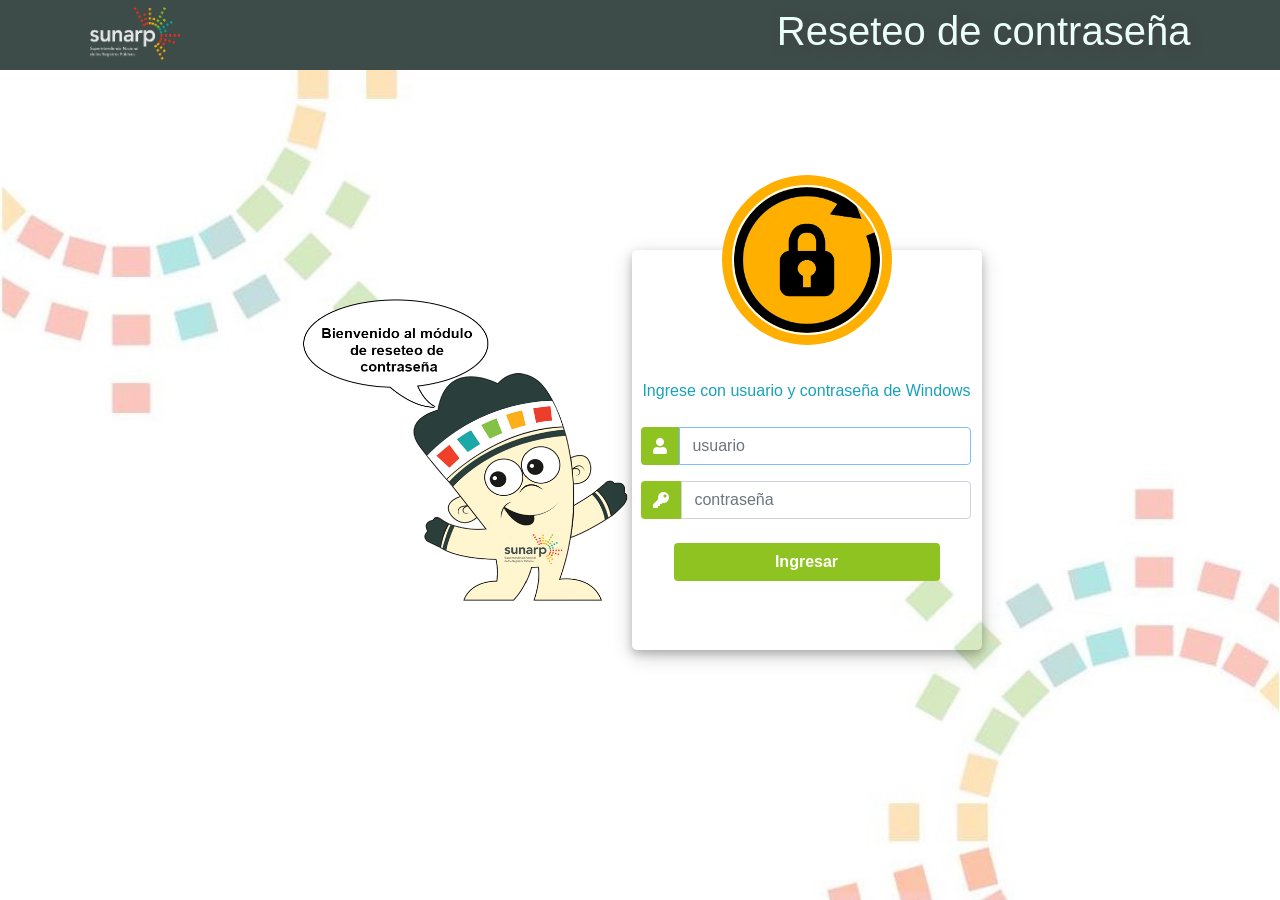
<file: index.html>
<!DOCTYPE html>
<html>
    
<head>
	<meta charset="utf-8">
	<title>My Awesome Login Page</title>
	<!--
	<link rel="stylesheet" href="https://stackpath.bootstrapcdn.com/bootstrap/4.1.3/css/bootstrap.min.css" integrity="sha384-MCw98/SFnGE8fJT3GXwEOngsV7Zt27NXFoaoApmYm81iuXoPkFOJwJ8ERdknLPMO" crossorigin="anonymous">
	<link rel="stylesheet" href="https://use.fontawesome.com/releases/v5.6.1/css/all.css" integrity="sha384-gfdkjb5BdAXd+lj+gudLWI+BXq4IuLW5IT+brZEZsLFm++aCMlF1V92rMkPaX4PP" crossorigin="anonymous">
	-->
	<link rel="icon" type="image/png" href="img/favicon.ico">
	<link rel="stylesheet" type="text/css" href="resources/bootstrap-4.3.1/css/bootstrap.min.css">
	<link rel="stylesheet" type="text/css" href="resources/fontawesome/css/all.css">
	<link rel="stylesheet" type="text/css" href="resources/alertifyjs/css/alertify.css">
	<link rel="stylesheet" type="text/css" href="resources/alertifyjs/css/themes/default.css">
	<link rel="stylesheet" type="text/css" href="css/index.css">
</head>
<body>
	<header id="cabecera">
  		<img src="img/logo-sunarp1.png" id="logo">
        <h1>Reseteo de contraseña</h1>
    </header>

	<div class="container h-100">
		<div class="d-flex justify-content-center h-100">
			<img src="img/cuchimilco_sunarp.png" class="cuchimilco" alt="Logo">
			<div class="user_card">
				<div class="d-flex justify-content-center">
					<div class="brand_logo_container">
						<img src="img/reset_password_icon2.png" class="brand_logo" alt="Logo">
					</div>
				</div>
				<div class="d-flex justify-content-center form_container">
					<form>
						<div class="mt-4">
							<div class="d-flex justify-content-center links text-info">
								Ingrese con usuario y contraseña de Windows
							</div>
						</div><br>
						<div class="input-group mb-3">
							<div class="input-group-append">
								<span class="input-group-text"><i class="fas fa-user"></i></span>
							</div>
							<input type="text" name="" class="form-control input_user" id="user" value="" placeholder="usuario" autofocus>
						</div>
						<div class="input-group mb-2">
							<div class="input-group-append">
								<span class="input-group-text"><i class="fas fa-key"></i></span>
							</div>
							<input type="password" name="" class="form-control input_pass" id="pass" value="" placeholder="contraseña">
						</div>
					</form>
				</div>
				<div class="d-flex justify-content-center mt-3 login_container">
					<button type="button" name="button" class="btn login_btn" id="btn_ingresar">Ingresar</button>
				</div>
			</div>
		</div>
	</div>


	<script type="text/javascript" src="resources/jquery/jquery-3.3.1.min.js"></script>
	<script type="text/javascript" src="resources/alertifyjs/alertify.js"></script>
	<script type="text/javascript" src="js/index.js"></script>
</body>
</html>
</file>
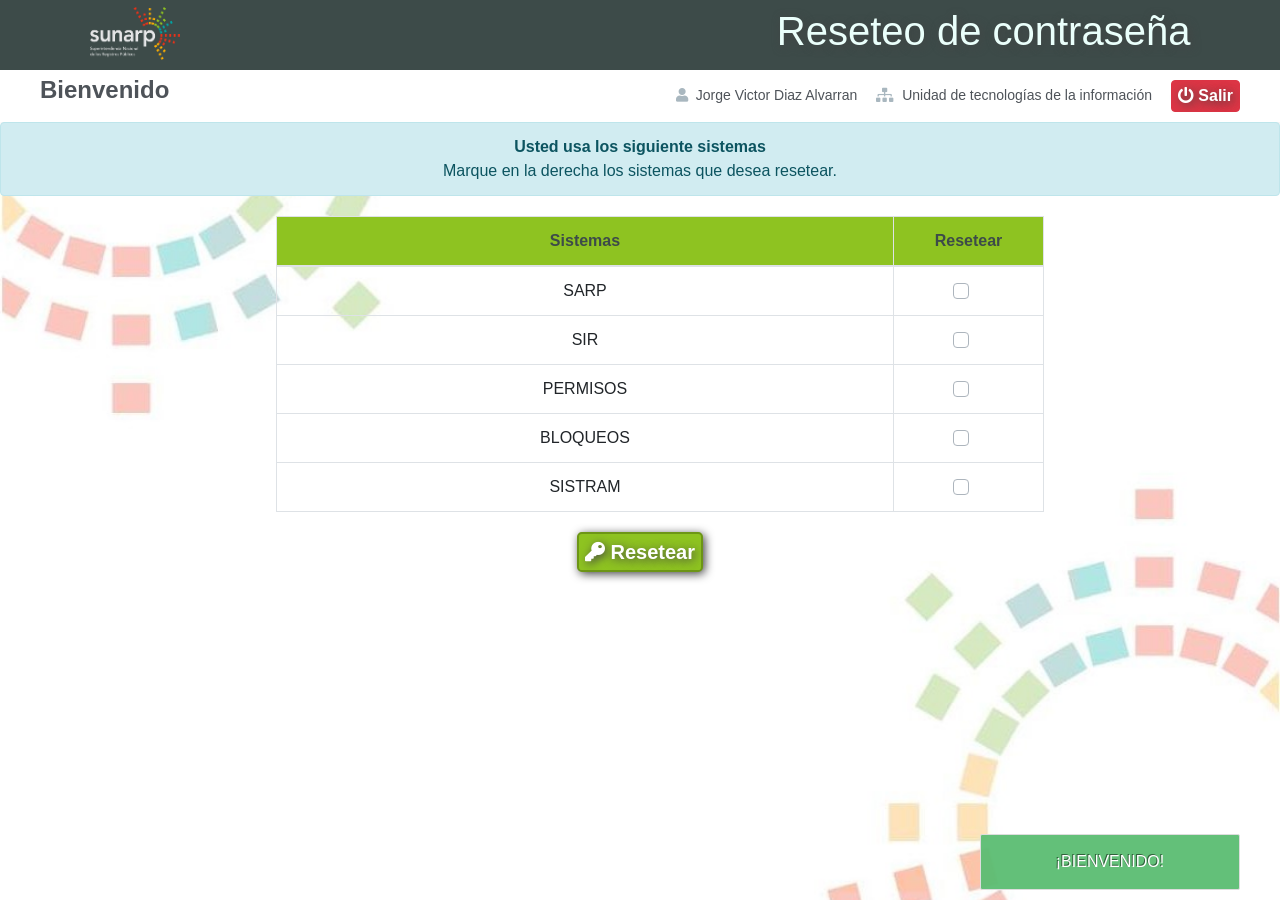
<file: logged.html>
<!DOCTYPE html>
<html>
<head>
	<meta charset="utf-8">
	<title>PRINCIPAL</title>
    <!--
    <link rel="stylesheet" href="https://use.fontawesome.com/releases/v5.8.1/css/all.css" integrity="sha384-50oBUHEmvpQ+1lW4y57PTFmhCaXp0ML5d60M1M7uH2+nqUivzIebhndOJK28anvf" crossorigin="anonymous">
    <link rel="stylesheet" href="https://stackpath.bootstrapcdn.com/bootstrap/4.3.1/css/bootstrap.min.css" integrity="sha384-ggOyR0iXCbMQv3Xipma34MD+dH/1fQ784/j6cY/iJTQUOhcWr7x9JvoRxT2MZw1T" crossorigin="anonymous">-->
    <link rel="icon" type="image/png" href="img/favicon.ico">
    <link rel="stylesheet" type="text/css" href="resources/bootstrap-4.3.1/css/bootstrap.min.css">
    <link rel="stylesheet" type="text/css" href="resources/fontawesome/css/all.css">
    <link rel="stylesheet" type="text/css" href="resources/alertifyjs/css/alertify.css">
    <link rel="stylesheet" type="text/css" href="resources/alertifyjs/css/themes/default.css">
    <link rel="stylesheet" type="text/css" href="css/logged.css">
</head>
<body>
    <!--===========CABECERA========-->
    <header id="cabecera">
        <img src="img/logo-sunarp1.png" id="logo">
        <h1>Reseteo de contraseña</h1>
    </header>

    <!--===========BARRA DE BIENVENIDA DE USUARIO========-->
    <div class="cabecera-barra">
        <div class="cabecera-barra-2">
            <div class="cabecera-separador">
                <h2>
                    <div>Bienvenido</div>
                </h2>
                <nav>
                    <div id="nombre_usuario">
                        
                    </div>
                    <div id="nombre_area">
                        
                    </div>
                    <button type="button" class="btn btn-danger" id="btn_cerrar_sesion">
                        <i class="fas fa-power-off"></i> Salir
                    </button>
                </nav>
            </div>
        </div>
    </div>

    <!--===========INFORMACIÓN========-->
    <div class="alert alert-info" role="alert">
        <strong>Usted usa los siguiente sistemas</strong>
        <br>
        Marque en la derecha los sistemas que desea resetear.
    </div>

    <!--===========TABLA DE SISTEMAS========-->
    <div id="tabla">
        <table class="table table-bordered" id="contenido_tabla">
            <!--
            <thead>
                <tr>
                    <th scope="col" id="head1">Sistema</th>
                    <th scope="col" id="head2">Resetear</th>
                </tr>
            </thead>
            <tbody>
                <tr>
                    <td>SARP</td>
                    <td>
                        <div class="custom-control custom-checkbox mr-sm-2">
                            <input type="checkbox" class="custom-control-input" id="checkbox1">
                            <label class="custom-control-label" for="checkbox1"></label>
                        </div>
                    </td>
                </tr>
                <tr>
                    <td>SIR</td>
                    <td>
                        <div class="custom-control custom-checkbox mr-sm-2">
                            <input type="checkbox" class="custom-control-input" id="checkbox2">
                            <label class="custom-control-label" for="checkbox2"></label>
                        </div>
                    </td>
                </tr>
                <tr>
                    <td>PERMISOS</td>
                    <td>
                        <div class="custom-control custom-checkbox mr-sm-2">
                            <input type="checkbox" class="custom-control-input" id="checkbox3">
                            <label class="custom-control-label" for="checkbox3"></label>
                        </div>
                    </td>
                </tr>
                <tr>
                    <td>BLOQUEOS</td>
                    <td>
                        <div class="custom-control custom-checkbox mr-sm-2">
                            <input type="checkbox" class="custom-control-input" id="checkbox4">
                            <label class="custom-control-label" for="checkbox4"></label>
                        </div>
                    </td>
                </tr>
                <tr>
                    <td>SISTRAM</td>
                    <td>
                        <div class="custom-control custom-checkbox mr-sm-2">
                            <input type="checkbox" class="custom-control-input" id="checkbox5">
                            <label class="custom-control-label" for="checkbox5"></label>
                        </div>
                    </td>
                </tr>
            </tbody>
            -->
        </table>
    </div>

    <!--===========BOTÓN DE RESETEAR========-->
    <button type="button" class="btn btn-lg btn-primary" id="btn_recuperar">
        <i class="fas fa-key"></i> Resetear
    </button>


    <script type="text/javascript" src="resources/jquery/jquery-3.3.1.min.js"></script>
    <script type="text/javascript" src="resources/alertifyjs/alertify.js"></script>
    <script type="text/javascript" src="js/logged.js"></script>
</body>
</html>
</file>
<file: resources/alertifyjs/css/alertify.css>
/**
 * alertifyjs 1.11.2 http://alertifyjs.com
 * AlertifyJS is a javascript framework for developing pretty browser dialogs and notifications.
 * Copyright 2018 Mohammad Younes <Mohammad@alertifyjs.com> (http://alertifyjs.com) 
 * Licensed under GPL 3 <https://opensource.org/licenses/gpl-3.0>*/
.alertify .ajs-dimmer {
  position: fixed;
  z-index: 1981;
  top: 0;
  right: 0;
  bottom: 0;
  left: 0;
  padding: 0;
  margin: 0;
  background-color: #252525;
  opacity: .5;
}
.alertify .ajs-modal {
  position: fixed;
  top: 0;
  right: 0;
  left: 0;
  bottom: 0;
  padding: 0;
  overflow-y: auto;
  z-index: 1981;
}
.alertify .ajs-dialog {
  position: relative;
  margin: 5% auto;
  min-height: 110px;
  max-width: 500px;
  padding: 24px 24px 0 24px;
  outline: 0;
  background-color: #fff;
}
.alertify .ajs-dialog.ajs-capture:before {
  content: '';
  position: absolute;
  top: 0;
  right: 0;
  bottom: 0;
  left: 0;
  display: block;
  z-index: 1;
}
.alertify .ajs-reset {
  position: absolute !important;
  display: inline !important;
  width: 0 !important;
  height: 0 !important;
  opacity: 0 !important;
}
.alertify .ajs-commands {
  position: absolute;
  right: 4px;
  margin: -14px 24px 0 0;
  z-index: 2;
}
.alertify .ajs-commands button {
  display: none;
  width: 10px;
  height: 10px;
  margin-left: 10px;
  padding: 10px;
  border: 0;
  background-color: transparent;
  background-repeat: no-repeat;
  background-position: center;
  cursor: pointer;
}
.alertify .ajs-commands button.ajs-close {
  background-image: url([data-uri]);
}
.alertify .ajs-commands button.ajs-maximize {
  background-image: url([data-uri]);
}
.alertify .ajs-header {
  margin: -24px;
  margin-bottom: 0;
  padding: 16px 24px;
  background-color: #fff;
}
.alertify .ajs-body {
  min-height: 56px;
}
.alertify .ajs-body .ajs-content {
  padding: 16px 24px 16px 16px;
}
.alertify .ajs-footer {
  padding: 4px;
  margin-left: -24px;
  margin-right: -24px;
  min-height: 43px;
  background-color: #fff;
}
.alertify .ajs-footer .ajs-buttons.ajs-primary {
  text-align: right;
}
.alertify .ajs-footer .ajs-buttons.ajs-primary .ajs-button {
  margin: 4px;
}
.alertify .ajs-footer .ajs-buttons.ajs-auxiliary {
  float: left;
  clear: none;
  text-align: left;
}
.alertify .ajs-footer .ajs-buttons.ajs-auxiliary .ajs-button {
  margin: 4px;
}
.alertify .ajs-footer .ajs-buttons .ajs-button {
  min-width: 88px;
  min-height: 35px;
}
.alertify .ajs-handle {
  position: absolute;
  display: none;
  width: 10px;
  height: 10px;
  right: 0;
  bottom: 0;
  z-index: 1;
  background-image: url([data-uri]);
  -webkit-transform: scaleX(1) /*rtl:scaleX(-1)*/;
          transform: scaleX(1) /*rtl:scaleX(-1)*/;
  cursor: se-resize;
}
.alertify.ajs-no-overflow .ajs-body .ajs-content {
  overflow: hidden !important;
}
.alertify.ajs-no-padding.ajs-maximized .ajs-body .ajs-content {
  left: 0;
  right: 0;
  padding: 0;
}
.alertify.ajs-no-padding:not(.ajs-maximized) .ajs-body {
  margin-left: -24px;
  margin-right: -24px;
}
.alertify.ajs-no-padding:not(.ajs-maximized) .ajs-body .ajs-content {
  padding: 0;
}
.alertify.ajs-no-padding.ajs-resizable .ajs-body .ajs-content {
  left: 0;
  right: 0;
}
.alertify.ajs-maximizable .ajs-commands button.ajs-maximize,
.alertify.ajs-maximizable .ajs-commands button.ajs-restore {
  display: inline-block;
}
.alertify.ajs-closable .ajs-commands button.ajs-close {
  display: inline-block;
}
.alertify.ajs-maximized .ajs-dialog {
  width: 100% !important;
  height: 100% !important;
  max-width: none !important;
  margin: 0 auto !important;
  top: 0 !important;
  left: 0 !important;
}
.alertify.ajs-maximized.ajs-modeless .ajs-modal {
  position: fixed !important;
  min-height: 100% !important;
  max-height: none !important;
  margin: 0 !important;
}
.alertify.ajs-maximized .ajs-commands button.ajs-maximize {
  background-image: url([data-uri]);
}
.alertify.ajs-resizable .ajs-dialog,
.alertify.ajs-maximized .ajs-dialog {
  padding: 0;
}
.alertify.ajs-resizable .ajs-commands,
.alertify.ajs-maximized .ajs-commands {
  margin: 14px 24px 0 0;
}
.alertify.ajs-resizable .ajs-header,
.alertify.ajs-maximized .ajs-header {
  position: absolute;
  top: 0;
  left: 0;
  right: 0;
  margin: 0;
  padding: 16px 24px;
}
.alertify.ajs-resizable .ajs-body,
.alertify.ajs-maximized .ajs-body {
  min-height: 224px;
  display: inline-block;
}
.alertify.ajs-resizable .ajs-body .ajs-content,
.alertify.ajs-maximized .ajs-body .ajs-content {
  position: absolute;
  top: 50px;
  right: 24px;
  bottom: 50px;
  left: 24px;
  overflow: auto;
}
.alertify.ajs-resizable .ajs-footer,
.alertify.ajs-maximized .ajs-footer {
  position: absolute;
  left: 0;
  right: 0;
  bottom: 0;
  margin: 0;
}
.alertify.ajs-resizable:not(.ajs-maximized) .ajs-dialog {
  min-width: 548px;
}
.alertify.ajs-resizable:not(.ajs-maximized) .ajs-handle {
  display: block;
}
.alertify.ajs-movable:not(.ajs-maximized) .ajs-header {
  cursor: move;
}
.alertify.ajs-modeless .ajs-dimmer,
.alertify.ajs-modeless .ajs-reset {
  display: none;
}
.alertify.ajs-modeless .ajs-modal {
  overflow: visible;
  max-width: none;
  max-height: 0;
}
.alertify.ajs-modeless.ajs-pinnable .ajs-commands button.ajs-pin {
  display: inline-block;
  background-image: url([data-uri]);
}
.alertify.ajs-modeless.ajs-unpinned .ajs-modal {
  position: absolute;
}
.alertify.ajs-modeless.ajs-unpinned .ajs-commands button.ajs-pin {
  background-image: url([data-uri]);
}
.alertify.ajs-modeless:not(.ajs-unpinned) .ajs-body {
  max-height: 500px;
  overflow: auto;
}
.alertify.ajs-basic .ajs-header {
  opacity: 0;
}
.alertify.ajs-basic .ajs-footer {
  visibility: hidden;
}
.alertify.ajs-frameless .ajs-header {
  position: absolute;
  top: 0;
  left: 0;
  right: 0;
  min-height: 60px;
  margin: 0;
  padding: 0;
  opacity: 0;
  z-index: 1;
}
.alertify.ajs-frameless .ajs-footer {
  display: none;
}
.alertify.ajs-frameless .ajs-body .ajs-content {
  position: absolute;
  top: 0;
  right: 0;
  bottom: 0;
  left: 0;
}
.alertify.ajs-frameless:not(.ajs-resizable) .ajs-dialog {
  padding-top: 0;
}
.alertify.ajs-frameless:not(.ajs-resizable) .ajs-dialog .ajs-commands {
  margin-top: 0;
}
.ajs-no-overflow {
  overflow: hidden !important;
  outline: none;
}
.ajs-no-overflow.ajs-fixed {
  position: fixed;
  top: 0;
  right: 0;
  bottom: 0;
  left: 0;
  overflow-y: scroll!important;
}
.ajs-no-selection,
.ajs-no-selection * {
  -webkit-user-select: none;
     -moz-user-select: none;
      -ms-user-select: none;
          user-select: none;
}
@media screen and (max-width: 568px) {
  .alertify .ajs-dialog {
    min-width: 150px;
  }
  .alertify:not(.ajs-maximized) .ajs-modal {
    padding: 0 5%;
  }
  .alertify:not(.ajs-maximized).ajs-resizable .ajs-dialog {
    min-width: initial;
    min-width: auto /*IE fallback*/;
  }
}
@-moz-document url-prefix() {
  .alertify button:focus {
    outline: 1px dotted #3593D2;
  }
}
.alertify .ajs-dimmer,
.alertify .ajs-modal {
  -webkit-transform: translate3d(0, 0, 0);
          transform: translate3d(0, 0, 0);
  -webkit-transition-property: opacity, visibility;
  transition-property: opacity, visibility;
  -webkit-transition-timing-function: linear;
          transition-timing-function: linear;
  -webkit-transition-duration: 250ms;
          transition-duration: 250ms;
}
.alertify.ajs-hidden .ajs-dimmer,
.alertify.ajs-hidden .ajs-modal {
  visibility: hidden;
  opacity: 0;
}
.alertify.ajs-in:not(.ajs-hidden) .ajs-dialog {
  -webkit-animation-duration: 500ms;
          animation-duration: 500ms;
}
.alertify.ajs-out.ajs-hidden .ajs-dialog {
  -webkit-animation-duration: 250ms;
          animation-duration: 250ms;
}
.alertify .ajs-dialog.ajs-shake {
  -webkit-animation-name: ajs-shake;
          animation-name: ajs-shake;
  -webkit-animation-duration: .1s;
          animation-duration: .1s;
  -webkit-animation-fill-mode: both;
          animation-fill-mode: both;
}
@-webkit-keyframes ajs-shake {
  0%,
  100% {
    -webkit-transform: translate3d(0, 0, 0);
            transform: translate3d(0, 0, 0);
  }
  10%,
  30%,
  50%,
  70%,
  90% {
    -webkit-transform: translate3d(-10px, 0, 0);
            transform: translate3d(-10px, 0, 0);
  }
  20%,
  40%,
  60%,
  80% {
    -webkit-transform: translate3d(10px, 0, 0);
            transform: translate3d(10px, 0, 0);
  }
}
@keyframes ajs-shake {
  0%,
  100% {
    -webkit-transform: translate3d(0, 0, 0);
            transform: translate3d(0, 0, 0);
  }
  10%,
  30%,
  50%,
  70%,
  90% {
    -webkit-transform: translate3d(-10px, 0, 0);
            transform: translate3d(-10px, 0, 0);
  }
  20%,
  40%,
  60%,
  80% {
    -webkit-transform: translate3d(10px, 0, 0);
            transform: translate3d(10px, 0, 0);
  }
}
.alertify.ajs-slide.ajs-in:not(.ajs-hidden) .ajs-dialog {
  -webkit-animation-name: ajs-slideIn;
          animation-name: ajs-slideIn;
  -webkit-animation-timing-function: cubic-bezier(0.175, 0.885, 0.32, 1.275);
          animation-timing-function: cubic-bezier(0.175, 0.885, 0.32, 1.275);
}
.alertify.ajs-slide.ajs-out.ajs-hidden .ajs-dialog {
  -webkit-animation-name: ajs-slideOut;
          animation-name: ajs-slideOut;
  -webkit-animation-timing-function: cubic-bezier(0.6, -0.28, 0.735, 0.045);
          animation-timing-function: cubic-bezier(0.6, -0.28, 0.735, 0.045);
}
.alertify.ajs-zoom.ajs-in:not(.ajs-hidden) .ajs-dialog {
  -webkit-animation-name: ajs-zoomIn;
          animation-name: ajs-zoomIn;
}
.alertify.ajs-zoom.ajs-out.ajs-hidden .ajs-dialog {
  -webkit-animation-name: ajs-zoomOut;
          animation-name: ajs-zoomOut;
}
.alertify.ajs-fade.ajs-in:not(.ajs-hidden) .ajs-dialog {
  -webkit-animation-name: ajs-fadeIn;
          animation-name: ajs-fadeIn;
}
.alertify.ajs-fade.ajs-out.ajs-hidden .ajs-dialog {
  -webkit-animation-name: ajs-fadeOut;
          animation-name: ajs-fadeOut;
}
.alertify.ajs-pulse.ajs-in:not(.ajs-hidden) .ajs-dialog {
  -webkit-animation-name: ajs-pulseIn;
          animation-name: ajs-pulseIn;
}
.alertify.ajs-pulse.ajs-out.ajs-hidden .ajs-dialog {
  -webkit-animation-name: ajs-pulseOut;
          animation-name: ajs-pulseOut;
}
.alertify.ajs-flipx.ajs-in:not(.ajs-hidden) .ajs-dialog {
  -webkit-animation-name: ajs-flipInX;
          animation-name: ajs-flipInX;
}
.alertify.ajs-flipx.ajs-out.ajs-hidden .ajs-dialog {
  -webkit-animation-name: ajs-flipOutX;
          animation-name: ajs-flipOutX;
}
.alertify.ajs-flipy.ajs-in:not(.ajs-hidden) .ajs-dialog {
  -webkit-animation-name: ajs-flipInY;
          animation-name: ajs-flipInY;
}
.alertify.ajs-flipy.ajs-out.ajs-hidden .ajs-dialog {
  -webkit-animation-name: ajs-flipOutY;
          animation-name: ajs-flipOutY;
}
@-webkit-keyframes ajs-pulseIn {
  0%,
  20%,
  40%,
  60%,
  80%,
  100% {
    -webkit-transition-timing-function: cubic-bezier(0.215, 0.61, 0.355, 1);
            transition-timing-function: cubic-bezier(0.215, 0.61, 0.355, 1);
  }
  0% {
    opacity: 0;
    -webkit-transform: scale3d(0.3, 0.3, 0.3);
            transform: scale3d(0.3, 0.3, 0.3);
  }
  20% {
    -webkit-transform: scale3d(1.1, 1.1, 1.1);
            transform: scale3d(1.1, 1.1, 1.1);
  }
  40% {
    -webkit-transform: scale3d(0.9, 0.9, 0.9);
            transform: scale3d(0.9, 0.9, 0.9);
  }
  60% {
    opacity: 1;
    -webkit-transform: scale3d(1.03, 1.03, 1.03);
            transform: scale3d(1.03, 1.03, 1.03);
  }
  80% {
    -webkit-transform: scale3d(0.97, 0.97, 0.97);
            transform: scale3d(0.97, 0.97, 0.97);
  }
  100% {
    opacity: 1;
    -webkit-transform: scale3d(1, 1, 1);
            transform: scale3d(1, 1, 1);
  }
}
@keyframes ajs-pulseIn {
  0%,
  20%,
  40%,
  60%,
  80%,
  100% {
    -webkit-transition-timing-function: cubic-bezier(0.215, 0.61, 0.355, 1);
            transition-timing-function: cubic-bezier(0.215, 0.61, 0.355, 1);
  }
  0% {
    opacity: 0;
    -webkit-transform: scale3d(0.3, 0.3, 0.3);
            transform: scale3d(0.3, 0.3, 0.3);
  }
  20% {
    -webkit-transform: scale3d(1.1, 1.1, 1.1);
            transform: scale3d(1.1, 1.1, 1.1);
  }
  40% {
    -webkit-transform: scale3d(0.9, 0.9, 0.9);
            transform: scale3d(0.9, 0.9, 0.9);
  }
  60% {
    opacity: 1;
    -webkit-transform: scale3d(1.03, 1.03, 1.03);
            transform: scale3d(1.03, 1.03, 1.03);
  }
  80% {
    -webkit-transform: scale3d(0.97, 0.97, 0.97);
            transform: scale3d(0.97, 0.97, 0.97);
  }
  100% {
    opacity: 1;
    -webkit-transform: scale3d(1, 1, 1);
            transform: scale3d(1, 1, 1);
  }
}
@-webkit-keyframes ajs-pulseOut {
  20% {
    -webkit-transform: scale3d(0.9, 0.9, 0.9);
            transform: scale3d(0.9, 0.9, 0.9);
  }
  50%,
  55% {
    opacity: 1;
    -webkit-transform: scale3d(1.1, 1.1, 1.1);
            transform: scale3d(1.1, 1.1, 1.1);
  }
  100% {
    opacity: 0;
    -webkit-transform: scale3d(0.3, 0.3, 0.3);
            transform: scale3d(0.3, 0.3, 0.3);
  }
}
@keyframes ajs-pulseOut {
  20% {
    -webkit-transform: scale3d(0.9, 0.9, 0.9);
            transform: scale3d(0.9, 0.9, 0.9);
  }
  50%,
  55% {
    opacity: 1;
    -webkit-transform: scale3d(1.1, 1.1, 1.1);
            transform: scale3d(1.1, 1.1, 1.1);
  }
  100% {
    opacity: 0;
    -webkit-transform: scale3d(0.3, 0.3, 0.3);
            transform: scale3d(0.3, 0.3, 0.3);
  }
}
@-webkit-keyframes ajs-zoomIn {
  0% {
    opacity: 0;
    -webkit-transform: scale3d(0.25, 0.25, 0.25);
            transform: scale3d(0.25, 0.25, 0.25);
  }
  100% {
    opacity: 1;
    -webkit-transform: scale3d(1, 1, 1);
            transform: scale3d(1, 1, 1);
  }
}
@keyframes ajs-zoomIn {
  0% {
    opacity: 0;
    -webkit-transform: scale3d(0.25, 0.25, 0.25);
            transform: scale3d(0.25, 0.25, 0.25);
  }
  100% {
    opacity: 1;
    -webkit-transform: scale3d(1, 1, 1);
            transform: scale3d(1, 1, 1);
  }
}
@-webkit-keyframes ajs-zoomOut {
  0% {
    opacity: 1;
    -webkit-transform: scale3d(1, 1, 1);
            transform: scale3d(1, 1, 1);
  }
  100% {
    opacity: 0;
    -webkit-transform: scale3d(0.25, 0.25, 0.25);
            transform: scale3d(0.25, 0.25, 0.25);
  }
}
@keyframes ajs-zoomOut {
  0% {
    opacity: 1;
    -webkit-transform: scale3d(1, 1, 1);
            transform: scale3d(1, 1, 1);
  }
  100% {
    opacity: 0;
    -webkit-transform: scale3d(0.25, 0.25, 0.25);
            transform: scale3d(0.25, 0.25, 0.25);
  }
}
@-webkit-keyframes ajs-fadeIn {
  0% {
    opacity: 0;
  }
  100% {
    opacity: 1;
  }
}
@keyframes ajs-fadeIn {
  0% {
    opacity: 0;
  }
  100% {
    opacity: 1;
  }
}
@-webkit-keyframes ajs-fadeOut {
  0% {
    opacity: 1;
  }
  100% {
    opacity: 0;
  }
}
@keyframes ajs-fadeOut {
  0% {
    opacity: 1;
  }
  100% {
    opacity: 0;
  }
}
@-webkit-keyframes ajs-flipInX {
  0% {
    -webkit-transform: perspective(400px) rotate3d(1, 0, 0, 90deg);
            transform: perspective(400px) rotate3d(1, 0, 0, 90deg);
    -webkit-transition-timing-function: ease-in;
            transition-timing-function: ease-in;
    opacity: 0;
  }
  40% {
    -webkit-transform: perspective(400px) rotate3d(1, 0, 0, -20deg);
            transform: perspective(400px) rotate3d(1, 0, 0, -20deg);
    -webkit-transition-timing-function: ease-in;
            transition-timing-function: ease-in;
  }
  60% {
    -webkit-transform: perspective(400px) rotate3d(1, 0, 0, 10deg);
            transform: perspective(400px) rotate3d(1, 0, 0, 10deg);
    opacity: 1;
  }
  80% {
    -webkit-transform: perspective(400px) rotate3d(1, 0, 0, -5deg);
            transform: perspective(400px) rotate3d(1, 0, 0, -5deg);
  }
  100% {
    -webkit-transform: perspective(400px);
            transform: perspective(400px);
  }
}
@keyframes ajs-flipInX {
  0% {
    -webkit-transform: perspective(400px) rotate3d(1, 0, 0, 90deg);
            transform: perspective(400px) rotate3d(1, 0, 0, 90deg);
    -webkit-transition-timing-function: ease-in;
            transition-timing-function: ease-in;
    opacity: 0;
  }
  40% {
    -webkit-transform: perspective(400px) rotate3d(1, 0, 0, -20deg);
            transform: perspective(400px) rotate3d(1, 0, 0, -20deg);
    -webkit-transition-timing-function: ease-in;
            transition-timing-function: ease-in;
  }
  60% {
    -webkit-transform: perspective(400px) rotate3d(1, 0, 0, 10deg);
            transform: perspective(400px) rotate3d(1, 0, 0, 10deg);
    opacity: 1;
  }
  80% {
    -webkit-transform: perspective(400px) rotate3d(1, 0, 0, -5deg);
            transform: perspective(400px) rotate3d(1, 0, 0, -5deg);
  }
  100% {
    -webkit-transform: perspective(400px);
            transform: perspective(400px);
  }
}
@-webkit-keyframes ajs-flipOutX {
  0% {
    -webkit-transform: perspective(400px);
            transform: perspective(400px);
  }
  30% {
    -webkit-transform: perspective(400px) rotate3d(1, 0, 0, -20deg);
            transform: perspective(400px) rotate3d(1, 0, 0, -20deg);
    opacity: 1;
  }
  100% {
    -webkit-transform: perspective(400px) rotate3d(1, 0, 0, 90deg);
            transform: perspective(400px) rotate3d(1, 0, 0, 90deg);
    opacity: 0;
  }
}
@keyframes ajs-flipOutX {
  0% {
    -webkit-transform: perspective(400px);
            transform: perspective(400px);
  }
  30% {
    -webkit-transform: perspective(400px) rotate3d(1, 0, 0, -20deg);
            transform: perspective(400px) rotate3d(1, 0, 0, -20deg);
    opacity: 1;
  }
  100% {
    -webkit-transform: perspective(400px) rotate3d(1, 0, 0, 90deg);
            transform: perspective(400px) rotate3d(1, 0, 0, 90deg);
    opacity: 0;
  }
}
@-webkit-keyframes ajs-flipInY {
  0% {
    -webkit-transform: perspective(400px) rotate3d(0, 1, 0, 90deg);
            transform: perspective(400px) rotate3d(0, 1, 0, 90deg);
    -webkit-transition-timing-function: ease-in;
            transition-timing-function: ease-in;
    opacity: 0;
  }
  40% {
    -webkit-transform: perspective(400px) rotate3d(0, 1, 0, -20deg);
            transform: perspective(400px) rotate3d(0, 1, 0, -20deg);
    -webkit-transition-timing-function: ease-in;
            transition-timing-function: ease-in;
  }
  60% {
    -webkit-transform: perspective(400px) rotate3d(0, 1, 0, 10deg);
            transform: perspective(400px) rotate3d(0, 1, 0, 10deg);
    opacity: 1;
  }
  80% {
    -webkit-transform: perspective(400px) rotate3d(0, 1, 0, -5deg);
            transform: perspective(400px) rotate3d(0, 1, 0, -5deg);
  }
  100% {
    -webkit-transform: perspective(400px);
            transform: perspective(400px);
  }
}
@keyframes ajs-flipInY {
  0% {
    -webkit-transform: perspective(400px) rotate3d(0, 1, 0, 90deg);
            transform: perspective(400px) rotate3d(0, 1, 0, 90deg);
    -webkit-transition-timing-function: ease-in;
            transition-timing-function: ease-in;
    opacity: 0;
  }
  40% {
    -webkit-transform: perspective(400px) rotate3d(0, 1, 0, -20deg);
            transform: perspective(400px) rotate3d(0, 1, 0, -20deg);
    -webkit-transition-timing-function: ease-in;
            transition-timing-function: ease-in;
  }
  60% {
    -webkit-transform: perspective(400px) rotate3d(0, 1, 0, 10deg);
            transform: perspective(400px) rotate3d(0, 1, 0, 10deg);
    opacity: 1;
  }
  80% {
    -webkit-transform: perspective(400px) rotate3d(0, 1, 0, -5deg);
            transform: perspective(400px) rotate3d(0, 1, 0, -5deg);
  }
  100% {
    -webkit-transform: perspective(400px);
            transform: perspective(400px);
  }
}
@-webkit-keyframes ajs-flipOutY {
  0% {
    -webkit-transform: perspective(400px);
            transform: perspective(400px);
  }
  30% {
    -webkit-transform: perspective(400px) rotate3d(0, 1, 0, -15deg);
            transform: perspective(400px) rotate3d(0, 1, 0, -15deg);
    opacity: 1;
  }
  100% {
    -webkit-transform: perspective(400px) rotate3d(0, 1, 0, 90deg);
            transform: perspective(400px) rotate3d(0, 1, 0, 90deg);
    opacity: 0;
  }
}
@keyframes ajs-flipOutY {
  0% {
    -webkit-transform: perspective(400px);
            transform: perspective(400px);
  }
  30% {
    -webkit-transform: perspective(400px) rotate3d(0, 1, 0, -15deg);
            transform: perspective(400px) rotate3d(0, 1, 0, -15deg);
    opacity: 1;
  }
  100% {
    -webkit-transform: perspective(400px) rotate3d(0, 1, 0, 90deg);
            transform: perspective(400px) rotate3d(0, 1, 0, 90deg);
    opacity: 0;
  }
}
@-webkit-keyframes ajs-slideIn {
  0% {
    margin-top: -100%;
  }
  100% {
    margin-top: 5%;
  }
}
@keyframes ajs-slideIn {
  0% {
    margin-top: -100%;
  }
  100% {
    margin-top: 5%;
  }
}
@-webkit-keyframes ajs-slideOut {
  0% {
    margin-top: 5%;
  }
  100% {
    margin-top: -100%;
  }
}
@keyframes ajs-slideOut {
  0% {
    margin-top: 5%;
  }
  100% {
    margin-top: -100%;
  }
}
.alertify-notifier {
  position: fixed;
  width: 0;
  overflow: visible;
  z-index: 1982;
  -webkit-transform: translate3d(0, 0, 0);
          transform: translate3d(0, 0, 0);
}
.alertify-notifier .ajs-message {
  position: relative;
  width: 260px;
  max-height: 0;
  padding: 0;
  opacity: 0;
  margin: 0;
  -webkit-transform: translate3d(0, 0, 0);
          transform: translate3d(0, 0, 0);
  -webkit-transition-duration: 250ms;
          transition-duration: 250ms;
  -webkit-transition-timing-function: linear;
          transition-timing-function: linear;
}
.alertify-notifier .ajs-message.ajs-visible {
  -webkit-transition-duration: 500ms;
          transition-duration: 500ms;
  -webkit-transition-timing-function: cubic-bezier(0.175, 0.885, 0.32, 1.275);
          transition-timing-function: cubic-bezier(0.175, 0.885, 0.32, 1.275);
  opacity: 1;
  max-height: 100%;
  padding: 15px;
  margin-top: 10px;
}
.alertify-notifier .ajs-message.ajs-success {
  background: rgba(91, 189, 114, 0.95);
}
.alertify-notifier .ajs-message.ajs-error {
  background: rgba(217, 92, 92, 0.95);
}
.alertify-notifier .ajs-message.ajs-warning {
  background: rgba(252, 248, 215, 0.95);
}
.alertify-notifier .ajs-message .ajs-close {
  position: absolute;
  top: 0;
  right: 0;
  width: 16px;
  height: 16px;
  cursor: pointer;
  background-image: url([data-uri]);
  background-repeat: no-repeat;
  background-position: center center;
  background-color: rgba(0, 0, 0, 0.5);
  border-top-right-radius: 2px;
}
.alertify-notifier.ajs-top {
  top: 10px;
}
.alertify-notifier.ajs-bottom {
  bottom: 10px;
}
.alertify-notifier.ajs-right {
  right: 10px;
}
.alertify-notifier.ajs-right .ajs-message {
  right: -320px;
}
.alertify-notifier.ajs-right .ajs-message.ajs-visible {
  right: 290px;
}
.alertify-notifier.ajs-left {
  left: 10px;
}
.alertify-notifier.ajs-left .ajs-message {
  left: -300px;
}
.alertify-notifier.ajs-left .ajs-message.ajs-visible {
  left: 0;
}
.alertify-notifier.ajs-center {
  left: 50%;
}
.alertify-notifier.ajs-center .ajs-message {
  -webkit-transform: translateX(-50%);
          transform: translateX(-50%);
}
.alertify-notifier.ajs-center .ajs-message.ajs-visible {
  left: 50%;
  -webkit-transition-timing-function: cubic-bezier(0.57, 0.43, 0.1, 0.65);
          transition-timing-function: cubic-bezier(0.57, 0.43, 0.1, 0.65);
}
.alertify-notifier.ajs-center.ajs-top .ajs-message {
  top: -300px;
}
.alertify-notifier.ajs-center.ajs-top .ajs-message.ajs-visible {
  top: 0;
}
.alertify-notifier.ajs-center.ajs-bottom .ajs-message {
  bottom: -300px;
}
.alertify-notifier.ajs-center.ajs-bottom .ajs-message.ajs-visible {
  bottom: 0;
}
</file>
<file: resources/alertifyjs/css/themes/default.css>
/**
 * alertifyjs 1.11.2 http://alertifyjs.com
 * AlertifyJS is a javascript framework for developing pretty browser dialogs and notifications.
 * Copyright 2018 Mohammad Younes <Mohammad@alertifyjs.com> (http://alertifyjs.com) 
 * Licensed under GPL 3 <https://opensource.org/licenses/gpl-3.0>*/
.alertify .ajs-dialog {
  background-color: white;
  -webkit-box-shadow: 0px 15px 20px 0px rgba(0, 0, 0, 0.25);
          box-shadow: 0px 15px 20px 0px rgba(0, 0, 0, 0.25);
  border-radius: 2px;
}
.alertify .ajs-header {
  color: black;
  font-weight: bold;
  background: #fafafa;
  border-bottom: #eee 1px solid;
  border-radius: 2px 2px 0 0;
}
.alertify .ajs-body {
  color: black;
}
.alertify .ajs-body .ajs-content .ajs-input {
  display: block;
  width: 100%;
  padding: 8px;
  margin: 4px;
  border-radius: 2px;
  border: 1px solid #CCC;
}
.alertify .ajs-body .ajs-content p {
  margin: 0;
}
.alertify .ajs-footer {
  background: #fbfbfb;
  border-top: #eee 1px solid;
  border-radius: 0 0 2px 2px;
}
.alertify .ajs-footer .ajs-buttons .ajs-button {
  background-color: transparent;
  color: #000;
  border: 0;
  font-size: 14px;
  font-weight: bold;
  text-transform: uppercase;
}
.alertify .ajs-footer .ajs-buttons .ajs-button.ajs-ok {
  color: #3593D2;
}
.alertify-notifier .ajs-message {
  background: rgba(255, 255, 255, 0.95);
  color: #000;
  text-align: center;
  border: solid 1px #ddd;
  border-radius: 2px;
}
.alertify-notifier .ajs-message.ajs-success {
  color: #fff;
  background: rgba(91, 189, 114, 0.95);
  text-shadow: -1px -1px 0 rgba(0, 0, 0, 0.5);
}
.alertify-notifier .ajs-message.ajs-error {
  color: #fff;
  background: rgba(217, 92, 92, 0.95);
  text-shadow: -1px -1px 0 rgba(0, 0, 0, 0.5);
}
.alertify-notifier .ajs-message.ajs-warning {
  background: rgba(252, 248, 215, 0.95);
  border-color: #999;
}
</file>
<file: css/index.css>
body, 
html {
	margin: 0;
	padding: 0;
	height: 100%;
	background-attachment: fixed;
	background-position: center center;
	background-size: cover;
	background-image: url('../img/FondoSunarp1.jpg');
}

/*========CABECERA=======*/
#cabecera{
	position: fixed;
	width: 100%;
	background-color: #3D4B49;
	padding: 7px 7%;
	text-align: center;
	top: 0px;
	z-index: 1;
}
#logo{
    float: left;
    width: 90px;
    height: 53px;
}
h1{
	color: #eafffb;
    display: inline;
    float: right;
    text-shadow: 2px 2px 10px #444;
}

/*========LOGIN=======*/
.cuchimilco{
	width: 30%;
	height: 35%;
	margin-top: auto;
	margin-bottom: auto;
}
.user_card {
	height: 400px;
	width: 350px;
	margin-top: auto;
	margin-bottom: auto;
	background-color: rgba(0,0,0,0) !important;
	position: relative;
	display: flex;
	justify-content: center;
	flex-direction: column;
	padding: 10px;
	box-shadow: 0 4px 8px 0 rgba(0, 0, 0, 0.2), 0 6px 20px 0 rgba(0, 0, 0, 0.19);
	-webkit-box-shadow: 0 4px 8px 0 rgba(0, 0, 0, 0.2), 0 6px 20px 0 rgba(0, 0, 0, 0.19);
	-moz-box-shadow: 0 4px 8px 0 rgba(0, 0, 0, 0.2), 0 6px 20px 0 rgba(0, 0, 0, 0.19);
	border-radius: 5px;
}
.brand_logo_container {
	position: absolute;
	height: 170px;
	width: 170px;
	top: -75px;
	border-radius: 50%;
	background: #FFAF00;
	padding: 10px;
	text-align: center;
}
.brand_logo {
	height: 150px;
	width: 150px;
	border-radius: 50%;
	border: 2px solid white;
}
.form_container {
	margin-top: 35px;
}
.input-group-text {
	background: #8EC321 !important;
	color: white !important;
	border: 0 !important;
	border-radius: 0.25rem 0 0 0.25rem !important;
}
.input-group-text:hover {
	background: #00A4A5 !important;
}
.input_user,
.input_pass:focus {
box-shadow: none !important;
outline: 0px !important;
}
.login_container {
	padding: 0 2rem;
}
.login_btn {
	width: 100%;
	background: #8EC321 !important;
	color: white !important;
	font-weight: bold;
}
.login_btn:hover {
	background: #00A4A5 !important;
}
.login_btn:focus {
	box-shadow: none !important;
	outline: 0px !important;
}
</file>
<file: css/logged.css>
body{
    margin: 0px;
    text-align: center;
    background-attachment: fixed;
    background-position: center center;
    background-size: cover;
    background-image: url('../img/FondoSunarp1.jpg');
}

/*=============CABECERA============*/
#cabecera{
    position: fixed;
    width: 100%;
    background-color: #3D4B49;
    padding: 7px 7%;
    text-align: center;
    top: 0px;
    z-index: 1;
}
#logo{
    float: left;
    width: 90px;
    height: 53px;
}
h1{
    color: #eafffb;
    display: inline;
    float: right;
    text-shadow: 2px 2px 10px #444;
}

/*=============BARRA DE BIENVENIDA============*/
.cabecera-barra{
    margin-top: 70px;
    font: 11px Arial, Helvetica, sans-serif;
}
.cabecera-barra .cabecera-separador{
    max-width: 1200px;
    text-align: center;
    margin: 0 auto;
}
.cabecera-barra .cabecera-barra-2 {
    background-color: #ffffff;
    box-shadow: 1px 3px 3px 0 rgba(0, 0, 0, 0.05);
    padding: 10px 10px;
}
.cabecera-barra .cabecera-barra-2 h2 {
    line-height: 20px;
    margin: 0px;
    float: left;
}
.cabecera-barra .cabecera-barra-2 h2 div {
    font-size: 24px;
    color: #4e5359;
    text-decoration: none;
    font-weight: bold;
}
.cabecera-barra .cabecera-barra-2 nav {
    text-align: right;
    line-height: 20px;
    font-size: 14px;
    text-overflow: ellipsis;
    overflow: hidden;
    white-space: nowrap;
}
.cabecera-barra .cabecera-barra-2 nav div {
    display: inline-block;
    color: #4e5359;
    text-decoration: none;
}
.cabecera-barra .cabecera-barra-2 nav i.fa {
    color: #A9B7BF;
    margin: 0 4px 0 15px;
}
.btn{
    padding: 3px 6px !important;
}
#btn_cerrar_sesion{
    margin-left: 15px;
    font-weight: bold;
    text-shadow: 2px 2px 10px #444;
}

/*=============TABLA DE SISTEMAS============*/
#tabla{
    margin: 0% 20%;
}
table{
    text-align: center;
}
.table{
    margin: 20px !important;
}
thead{
    color: #3D4B49;
    background-color: #8EC321;
}
table td:nth-child(2){
    width: 150px;
}

/*=============BOTÓN DE RESETEAR============*/
.btn-primary{
    background-color: #8EC321 !important;
    border-color: #6d9616 !important;
    border-width: 2px;  
}
.btn-primary:hover{
    background-color: #00A4A5 !important;
}
#btn_recuperar{
    font-weight: bold;
    text-shadow: 2px 2px 10px #444;
    box-shadow: 2px 2px 10px #444;
}

/*=============RESPONSIVE <=800px============*/
@media all and (max-width: 800px) {
    .cabecera-barra .cabecera-barra-2 nav{
        font-size:12px;
    }
}

/*=============RESPONSIVE <=700px============*/
@media all and (max-width: 700px) {
 
    .cabecera-barra .cabecera-barra-2{
        padding: 8px 0;
    }
    .cabecera-barra .cabecera-barra-2 h2{
        float:none;
        margin: 0 0 12px;
    }
    .cabecera-barra .cabecera-barra-2 h2 div {
        font-size: 28px;
    }
    .cabecera-barra .cabecera-barra-2 nav{
        font-size: 14px;
        text-align: center;
    }
    .cabecera-barra .cabecera-barra-2 nav div{
        display: block;
        padding: 5px;
    }
    .cabecera-barra .cabecera-barra-2 nav i.fa{
        margin-left:0;
    }
    #tabla{
        margin: 0% 10%;
    }
}
</file>
